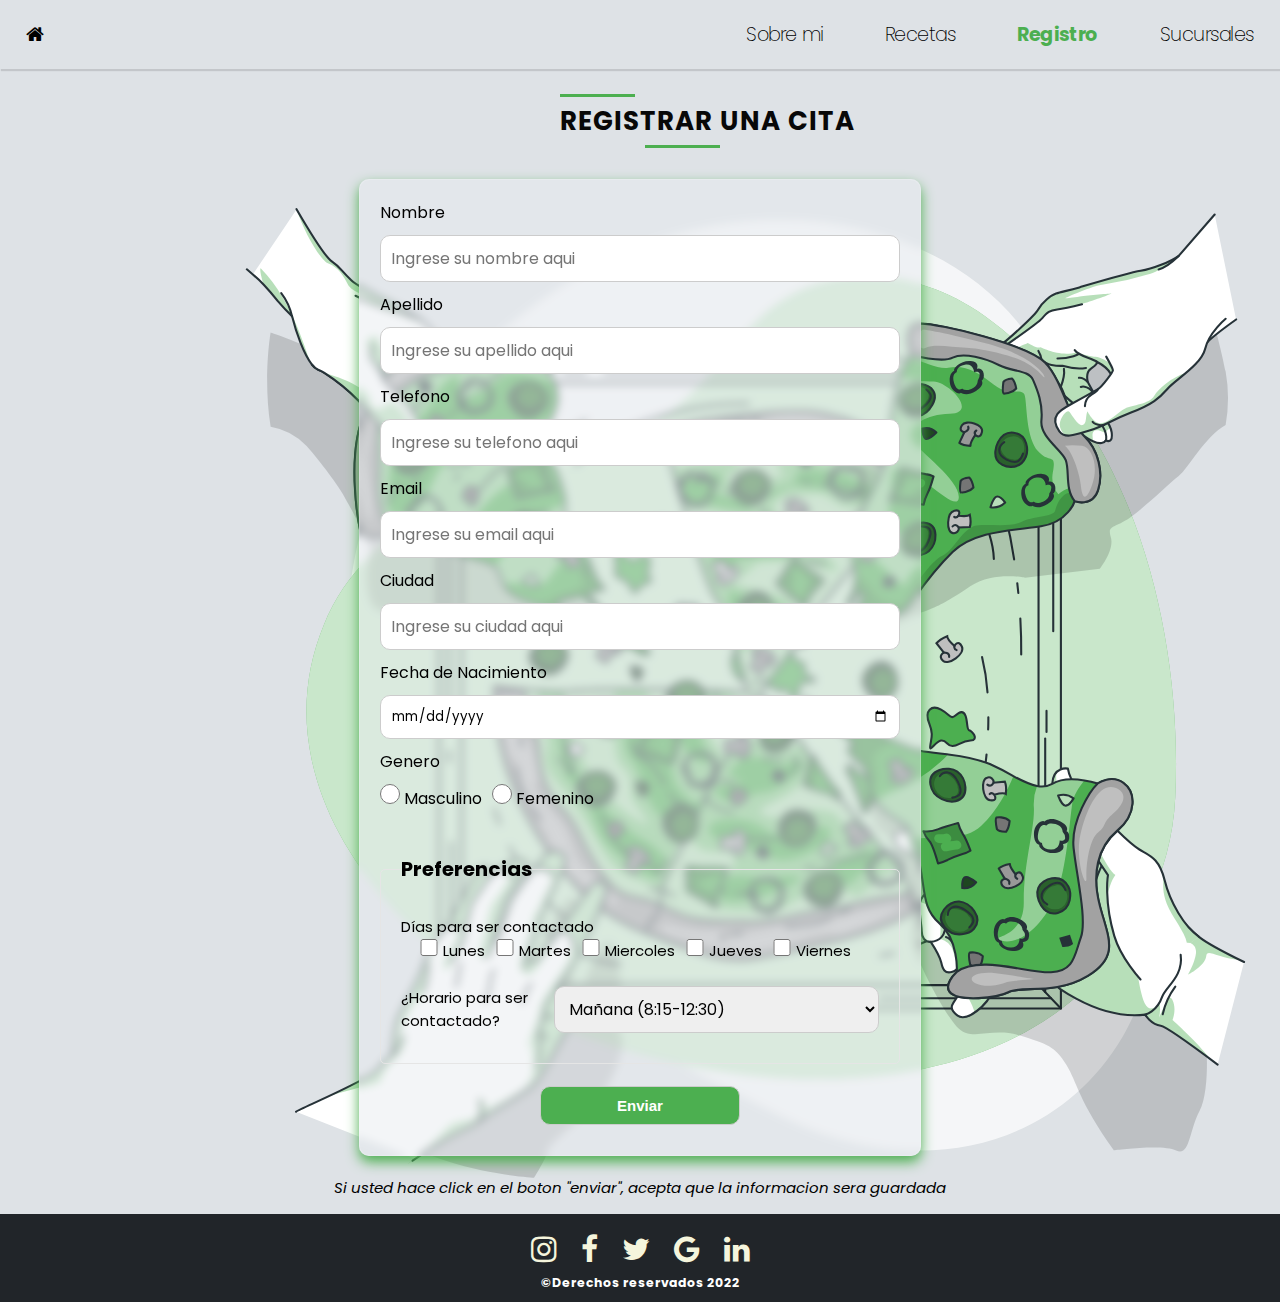
<file: register.html>
<!DOCTYPE html>
<html lang="en">

<head>
    <meta charset="UTF-8">
    <meta http-equiv="X-UA-Compatible" content="IE=edge">
    <link rel="icon" type="image/png" sizes="32x32" href="/img/favicon.ico">
    <meta viewport="width=device-width, initial-scale=1">
    <link rel="preconnect" href="https://fonts.googleapis.com">
    <link rel="preconnect" href="https://fonts.gstatic.com" crossorigin>
    <link href="https://fonts.googleapis.com/css2?family=Lobster&display=swap" rel="stylesheet">
    <link href="https://fonts.googleapis.com/css2?family=Poppins:wght@300&display=swap" rel="stylesheet">
    <link href="https://cdn.jsdelivr.net/npm/bootstrap@5.1.3/dist/css/bootstrap.min.css" rel="stylesheet"
        integrity="sha384-1BmE4kWBq78iYhFldvKuhfTAU6auU8tT94WrHftjDbrCEXSU1oBoqyl2QvZ6jIW3" crossorigin="anonymous">
        <link rel="stylesheet" href="https://cdnjs.cloudflare.com/ajax/libs/font-awesome/4.7.0/css/font-awesome.min.css">
    <script src="https://cdnjs.cloudflare.com/ajax/libs/bootstrap/5.1.3/js/bootstrap.min.js"></script>

    <link rel="stylesheet" href="style.css">
    <title>Registro • La cocina de Juan</title>
</head>

<body>

    <nav>
        <div class="nav-wrapper">
            <div class="nav-list">

                <a href="index.html"><i class="fa fa-home"></i></a>
                <a href="about.html">Sobre mi</a>
                <a href="recipes.html">Recetas</a>
                <a href="register.html"aria-current="page">Registro</a>
                <a href="sucursales.html">Sucursales</a>

            </div>

        </div>
    </nav>

    <main>
        <section>

            <div class="main-conteiner-form">

                <h2>Registrar una cita</h2>
                <div class="main-form">
                    <form action="" id="form">
                        <label for="">Nombre</label>
                        <input type="text" placeholder="Ingrese su nombre aqui" id="name">
                        <label for="">Apellido</label>
                        <input type="text" placeholder="Ingrese su apellido aqui">
                        <label for="">Telefono</label>
                        <input type="number" placeholder="Ingrese su telefono aqui">
                        <label for="">Email</label>
                        <input type="text" placeholder="Ingrese su email aqui" id="email">
                        <label for="">Ciudad</label>
                        <input type="text" placeholder="Ingrese su ciudad aqui">
                        <label for="">Fecha de Nacimiento</label>
                        <input type="date" name="" id="">
                        <label for="text"> Genero </label>
                        <div class="form-radio">
                            <label for="">
                                <input type="radio" name="action"> Masculino </label>
                            <label for="">
                                <input type="radio" name="action"> Femenino </label>
                        </div>
                        <div class="form-preferences">
                            <fieldset>
                                <legend>Preferencias</legend>
                                <label for="">Días para ser contactado</label>
                                <div class="form-checkbox">
                                    <label for="">
                                        <input type="checkbox" name="" id=""> Lunes</label>
                                    <label for="">
                                        <input type="checkbox" name="" id=""> Martes </label>
                                    <label for="">
                                        <input type="checkbox" name="" id=""> Miercoles </label>
                                    <label for="">
                                        <input type="checkbox" name="" id=""> Jueves </label>
                                    <label for="">
                                        <input type="checkbox" name="" id=""> Viernes </label>
                                </div>
                                <div class="form-select">

                                    <label>¿Horario para ser contactado?</label>
                                    <select>
                                        <option>Mañana (8:15-12:30)</option>
                                        <option>Tarde (12:30-18:40)</option>
                                        <option>Noche (19:20-22:15)</option>
                                    </select>
                                </div>
                        </div>
                        </fieldset>
                        <div class="alert alert-danger" role="alert" id="alert-danger">
                            <strong>Error! Verifica Haber llenado todos los campos</strong>
                        </div>
                        <div class="alert alert-success" role="alert" id="alert-success">
                            <strong>¡Gracias por registrar tu cita, pronto nos pondremos en contacto!</strong>
                        </div>
                        <button type="submit" class="button-form">Enviar</button>
                    </form>
                    <p>Si usted hace click en el boton "enviar", acepta que la informacion sera guardada</p>
                </div>
            </div>


            </div>
        </section>
    </main>

    <footer>
        <div class="footer-icons">
            <a href="http://www.instagram.com" target="_blank"><i class="fa fa-instagram"></i></a>
            <a href="http://www.facebook.com" target="_blank"><i class="fa fa-facebook"></i></a>
            <a href="http://www.twitter.com" target="_blank"><i class="fa fa-twitter"></i></a>
            <a href="http://www.google.com" target="_blank"><i class="fa fa-google"></i></a>
            <a href="http://www.linkedin.com" target="_blank"><i class="fa fa-linkedin"></i></a>
        </div>
        <h5 class="copyright">&copy;Derechos reservados 2022</h5>
    </footer>

    <script src="/app.js"></script>

</body>

</html>
</file>
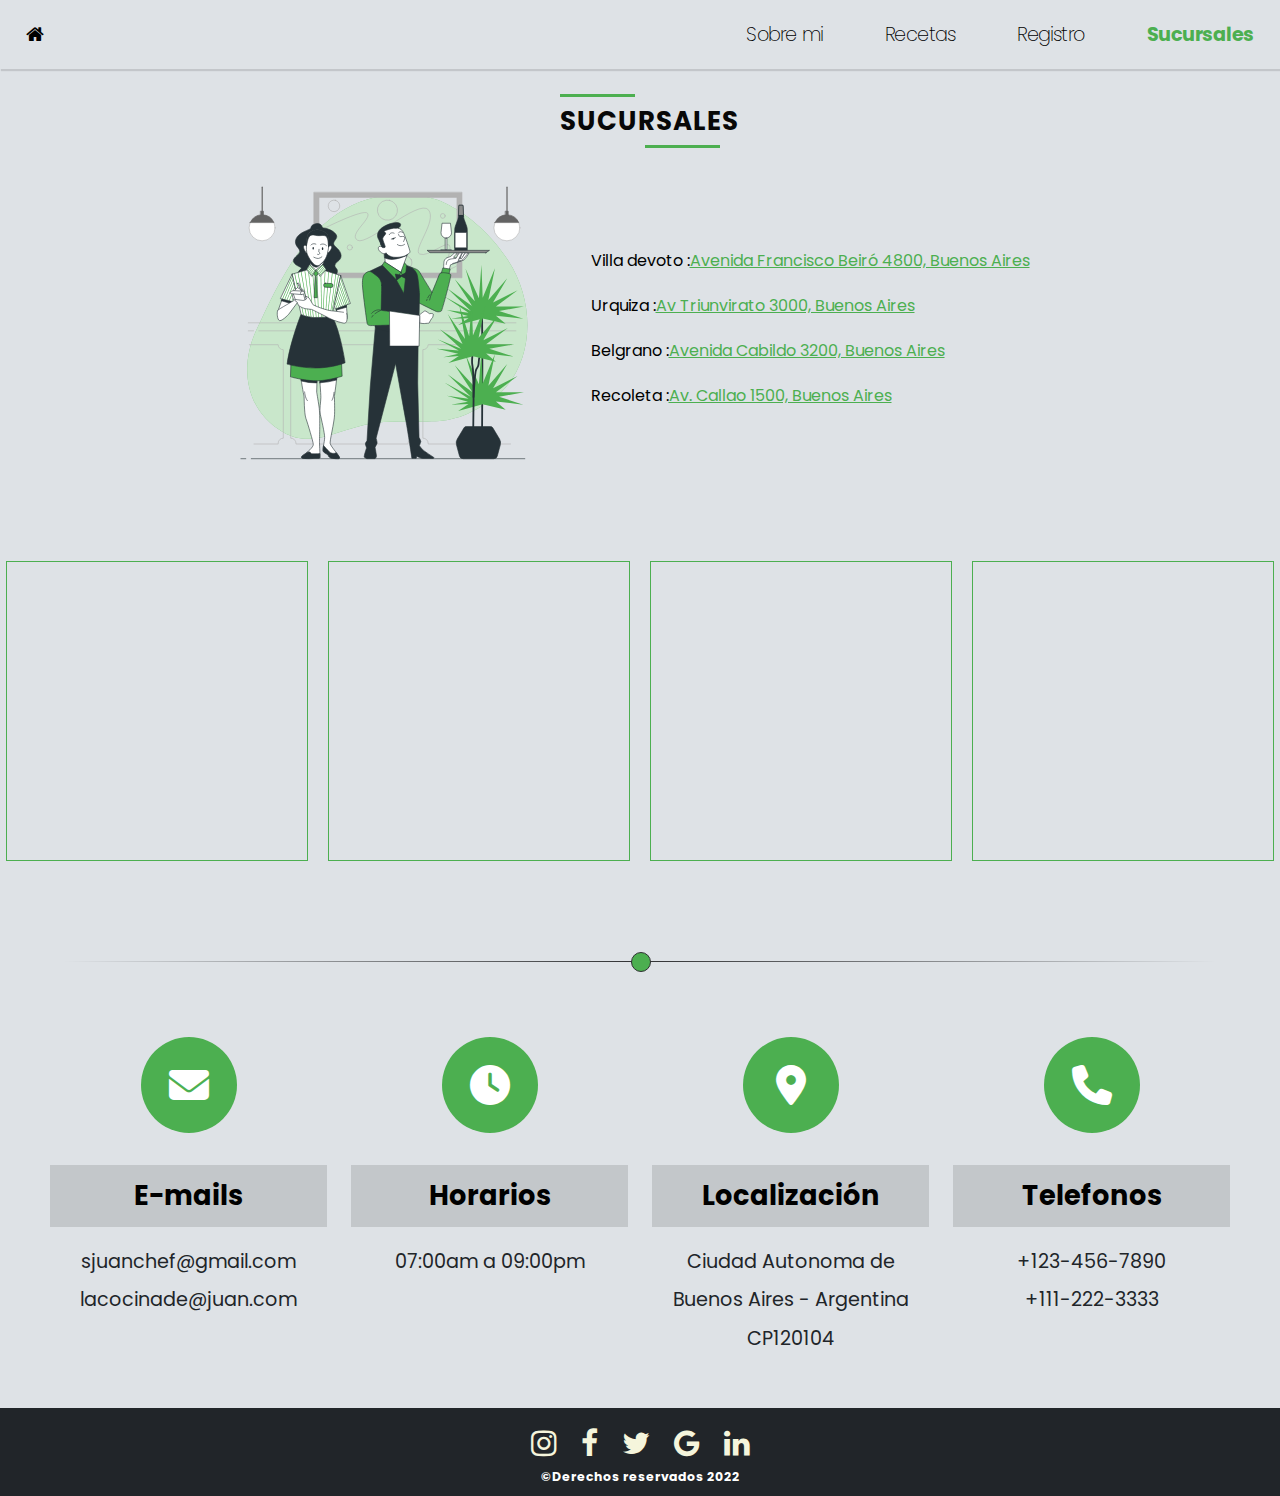
<file: sucursales.html>
<!DOCTYPE html>
<html lang="en">

<head>
    <meta charset="UTF-8">
    <meta http-equiv="X-UA-Compatible" content="IE=edge">
    <link rel="icon" type="image/png" sizes="32x32" href="/img/favicon.ico">
    <meta name="viewport" content="width=device-width,initial-scale=1.0">
    <link rel="preconnect" href="https://fonts.googleapis.com">
    <link rel="preconnect" href="https://fonts.gstatic.com" crossorigin>
    <link href="https://fonts.googleapis.com/css2?family=Dancing+Script&display=swap" rel="stylesheet">
    <link rel="stylesheet" href="https://cdnjs.cloudflare.com/ajax/libs/font-awesome/6.1.1/css/all.min.css">
    <link href="https://fonts.googleapis.com/css2?family=Poppins:wght@300&display=swap" rel="stylesheet">
    <link rel="stylesheet" href="https://cdnjs.cloudflare.com/ajax/libs/font-awesome/4.7.0/css/font-awesome.min.css">
    <link rel="stylesheet" href="style.css">
    <title>Sucursales • La cocina de Juan</title>
</head>

<body>

    <nav>
        <div class="nav-wrapper">
            <div class="nav-list">

                <a href="index.html"><i class="fa fa-home"></i></a>
                <a href="about.html">Sobre mi</a>
                <a href="recipes.html">Recetas</a>
                <a href="register.html">Registro</a>
                <a href="sucursales.html" aria-current="page">Sucursales</a>

            </div>

        </div>
    </nav>

    <main>
        <section class="section-main" id="">

            <h2>Sucursales</h2>
            <div class="main-sucursales">
                <ul>
                    <li> Villa devoto : <a href="#">Avenida Francisco Beiró 4800, Buenos Aires</a></li>
                    <li> Urquiza : <a href="#">Av Triunvirato 3000, Buenos Aires</a></li>
                    <li> Belgrano : <a href="#">Avenida Cabildo 3200, Buenos Aires</a></li>
                    <li> Recoleta : <a href="#">Av. Callao 1500, Buenos Aires</a></li>
                    
                </ul>
                <div class="suc-image">
                    <img src="/img/Waiters-bro.svg" width="100%">
                </div>
            </div>
            
            <div class="main-mapas-sucursales">
                
                
                <iframe
                src="https://www.google.com/maps/embed?pb=!1m18!1m12!1m3!1d3283.742214214828!2d-58.520522684236724!3d-34.61067956537455!2m3!1f0!2f0!3f0!3m2!1i1024!2i768!4f13.1!3m3!1m2!1s0x95bcb7d0c18122cf%3A0x16e318de5f9e91fa!2sAv.%20Francisco%20Beir%C3%B3%204800%2C%20C1419HZW%20CABA!5e0!3m2!1ses-419!2sar!4v1647470271117!5m2!1ses-419!2sar"
                width="400" height="300" style="border:0;" allowfullscreen="" loading="lazy"></iframe>
                <iframe
                src="https://www.google.com/maps/embed?pb=!1m18!1m12!1m3!1d3284.766235596713!2d-58.46692788423739!3d-34.58478106400445!2m3!1f0!2f0!3f0!3m2!1i1024!2i768!4f13.1!3m3!1m2!1s0x95bcb60a440ef8fb%3A0x4e34d3fd9e77ca4b!2sAv%20Triunvirato%203000%2C%20Buenos%20Aires!5e0!3m2!1ses-419!2sar!4v1647470498626!5m2!1ses-419!2sar"
                width="400" height="300" style="border:0;" allowfullscreen="" loading="lazy"></iframe>
                <iframe
                    src="https://www.google.com/maps/embed?pb=!1m18!1m12!1m3!1d3286.027031498332!2d-58.467508984237995!3d-34.552870962317684!2m3!1f0!2f0!3f0!3m2!1i1024!2i768!4f13.1!3m3!1m2!1s0x95bcb682dda080b7%3A0x5467664e274a1d00!2sAv.%20Cabildo%203200%2C%20C1429AAP%20CABA!5e0!3m2!1ses-419!2sar!4v1647470683793!5m2!1ses-419!2sar"
                    width="400" height="300" style="border:0;" allowfullscreen="" loading="lazy"></iframe>
                    <iframe
                    src="https://www.google.com/maps/embed?pb=!1m18!1m12!1m3!1d3284.4883846318317!2d-58.39434148423718!3d-34.59180986437629!2m3!1f0!2f0!3f0!3m2!1i1024!2i768!4f13.1!3m3!1m2!1s0x95bccabd1884df65%3A0xf974d921edc5bb81!2sAv.%20Callao%201500%2C%20C1024AAN%20CABA!5e0!3m2!1ses-419!2sar!4v1647470736393!5m2!1ses-419!2sar"
                    width="400" height="300" style="border:0;" allowfullscreen="" loading="lazy"></iframe>
                    
                </div>
            </section>
        </main>
        <div class="wrapper">
            <div class="divider div-transparent div-dot"></div>
        </div>
        <section class="footer">
            
            <div class="box-container">
                
                <div class="box">
                    <i class="fas fa-envelope"></i>
                    <h3>E-mails</h3>
                    <p>sjuanchef@gmail.com</p>
                    <p>lacocinade@juan.com</p>
            </div>

            <div class="box">
                <i class="fas fa-clock"></i>
                <h3>Horarios</h3>
                <p>07:00am a 09:00pm</p>
            </div>
            
            <div class="box">
                <i class="fas fa-map-marker-alt"></i>
                <h3>Localización</h3>
                <p>Ciudad Autonoma de Buenos Aires - Argentina CP120104</p>
            </div>
            
            <div class="box">
                <i class="fas fa-phone"></i>
                <h3>Telefonos</h3>
                <p>+123-456-7890</p>
                <p>+111-222-3333</p>
            </div>           
        </div>

        <footer>
            <div class="footer-icons">
                <a href="http://www.instagram.com" target="_blank"><i class="fa fa-instagram"></i></a>
                <a href="http://www.facebook.com" target="_blank"><i class="fa fa-facebook"></i></a>
                <a href="http://www.twitter.com" target="_blank"><i class="fa fa-twitter"></i></a>
                <a href="http://www.google.com" target="_blank"><i class="fa fa-google"></i></a>
                <a href="http://www.linkedin.com" target="_blank"><i class="fa fa-linkedin"></i></a>
            </div>
            <h5 class="copyright">&copy;Derechos reservados 2022</h5>
        </footer>


</body>

</html>
</file>
<file: style.css>
* {
    margin: 0;
    padding: 0;
    box-sizing: border-box;
}

html, body {
    height: 100%;
    scroll-behavior: smooth;
    scroll-padding-top: 6.5rem;
}

body {
    line-height: normal;
    font-family: 'Poppins', sans-serif;
    font-size: 1em;
    background-color: #dee2e6;
    min-height: 100vh;
    display: flex;
    flex-direction: column;
}

h1 {
    text-align: center;
    font-size: 2em;
    color: #fff;
    padding: 10px;
}

h2 {
    position: relative;
    font-size: 26px;
    font-weight: 700;
    letter-spacing: 1px;
    text-transform: uppercase;
    width: 160px;
    text-align: center;
    margin: auto;
    white-space: nowrap;
    padding-bottom: 13px;
    color: #080808;
    -webkit-transition: all 0.4s ease 0s;
    -o-transition: all 0.4s ease 0s;
    transition: all 0.4s ease 0s;
}

h2:before {
    background-color: #4CAF50;
    content: '';
    display: block;
    height: 3px;
    width: 75px;
    margin-bottom: 5px;
}

h2:after {
    background-color: #4CAF50;
    content: '';
    display: block;
    position: absolute;
    right: 0;
    bottom: 0px;
    height: 3px;
    width: 75px;
    margin-bottom: 0.25em;
}

h3 {
    text-align: center;
    font-size: 1.5em;
    color: #fff;
    padding: 10px;
    background-color: #212529;
}

h4 {
    text-align: center;
    font-size: 2em;
    padding: 10px;
    color: #4CAF50;
    font-family: 'Dancing Script', cursive;

}

main {
    padding-top: 25px;
}

button {
    background-color: #4CAF50;
    padding: 10px;
    border: none;
    font-size: 1.2em;
    border-radius: 5px;
    margin-top: 10px;
    cursor: pointer;

}

button a {
    text-decoration: none;
    font-family: 'Poppins', sans-serif;
    color: white;
}

button:hover {
    background-color: greenyellow;
}

nav {
    width: 100%;
}

nav .nav-wrapper {
    font-family: 'Poppins', sans-serif;
    font-size: 1.2em;
    padding: 10px;
    box-shadow: 2px 1px 1px 1px rgba(0, 0, 0, 0.123);
}

nav .nav-wrapper .nav-list {
    display: flex;
    justify-content: flex-end;
    text-align: center;
    padding: 0;
    column-gap: 30px;
    align-items: center;
}

nav .nav-wrapper .nav-list a:first-child {
    margin-right: auto;
}

nav .nav-wrapper .nav-list a {
    color: #000;
    text-decoration: none;
    font-size: 1em;
    padding: 10px 16px;
    font-weight: 200;
    position: relative;
    letter-spacing: -.466667px;
}

nav .nav-wrapper .nav-list a::after {
    position: absolute;
    bottom: 2px;
    left: 50%;
    height: 3px;
    width: 0;
    background: -moz-linear-gradient(left, #4CAF50 0, #abff2e 100%);
    background: linear-gradient(90deg, #4CAF50, #abff2e);
    -webkit-transition: left 256ms ease-in-out, width 256ms ease-in-out;
    -moz-transition: left 256ms ease-in-out, width 256ms ease-in-out;
    transition: left 256ms ease-in-out, width 256ms ease-in-out;
    content: "";
    will-change: left, width;
}

nav .nav-wrapper .nav-title {
    display: flex;
    justify-content: center;
    font-size: 35px;
    color: beige;
    font-family: 'Lobster', cursive;
    padding: 10px;
}

nav .nav-wrapper .nav-list a:hover:after {
    left: 0;
    width: 100%;
}

.nav-title-home {
    top: 10px;
    justify-content: center;
    font-size: 40px;
    font-family: 'Dancing Script', cursive;
    text-shadow: 0 -1px 4px #4c601b52, 0 -2px 10px #ff0, 0 -10px 20px #abff2e, 0 -18px 40px #4caf50;
}

.nav-title-home h1 {
    color: #dfdfdfcb;
    font-weight: bold;
}

.header-page-title {
    width: 50%;
    position: absolute;
    top: 402px;
    left: 100px;
    color: #dfdfdfcb;
    display: flex;
    flex-direction: column;
    align-items: flex-start;
}

.header-page-title h2 {
    font-size: 2em;
    color: #fff;
    padding: 10px;
    text-shadow: 0 0 10px rgba(0, 0, 0, 0.514);
}


@media screen and (max-width: 768px) {
    nav .nav-wrapper {
        width: 100%;
        display: flex;
        flex-wrap: wrap;
        justify-content: center;
    }

    .header-page-title {
        width: 70%;
    }

    .header-page-title p {
        display: none;
    }

    .header-page-title button {
        width: -webkit-fill-available;

    }
}

.about-sec {
    max-width: 1200px;
    margin: 0 auto;
}

.content {
    padding: 0px 20px;
}

.content h1 {
    font-size: 2.5rem;
}

.content p {
    font-size: 1.5rem;
}

.about {
    display: flex;
    align-items: center;
    flex-wrap: nowrap;
    gap: 4rem;
}

@media screen and (max-width: 768px) {
    .about {
        flex-wrap: wrap;
    }
}


.about .image {
    flex: 1 1 40rem;
}

.about .image img {
    width: 100%;
}

.about .content {
    flex: 1 1 40rem;
}

.about .content h3 {
    font-size: 2.9rem;
    color: #4CAF50;
    font-family: 'Dancing Script', cursive;
    padding-bottom: 1rem;
    background-color: rgba(255, 255, 255, 0.027);
}

.about .content p {
    padding: 1rem 0;
    line-height: 2;
    color: #607D8B;
    font-size: 1rem;
}

.main-content .main-title h2 {
    font-weight: bold;
    font-size: 30px;

}

.main-img img {
    width: 537px;
    padding: 13px;
}

@media screen and (max-width: 600px) {
    .main-img img {
        width: 100%;
        margin: 0;
    }
}


.gallery .box-container {
    display: grid;
    grid-template-columns: repeat(auto-fit, 33rem);
    gap: 1.5rem;
    justify-content: center;
}

.gallery .box-container img {
    height: 100%;
    width: 100%;
    object-fit: cover;
}

.main-description {
    font-size: 1em;
    color: #000;
    padding: 30px;
    width: 600px;
    margin: auto;
    background: rgba(255, 255, 255, 0.25);
    box-shadow: 0 8px 32px 0 #4CAF50;
    backdrop-filter: blur(4px);
    -webkit-backdrop-filter: blur(4px);
    border-radius: 10px;
    border: 1px solid rgba(255, 255, 255, 0.18);

}

@media screen and (max-width: 600px) {
    .main-description {
        width: 95%;
        margin: auto;

    }
}

.main-description table {
    width: 100%;
    border-collapse: collapse;
    border: 1px solid #000;
    margin: auto;
}

.main-description ul li {
    margin-left: 50px;
    list-style: square;
}

.main-description th {
    background-color: #4CAF50;
    padding: 10px;
    text-align: center;
}

.main-description table, th, td {
    border: 1px solid;
    margin-bottom: 30px;
    margin-top: 30px;
    padding: 10px;
    text-align: center;
    font-size: 1em;
}

.main-content .main-recipes-bttn {
    display: flex;
    justify-content: center;
    margin-top: 10px;
    margin-bottom: 50px;
    font-family: 'Poppins', sans-serif;
}

.main-content .main-recipes-bttn button a {
    text-decoration: none;
    color: #fff;
    font-size: 1em;
}

.main-content .main-recipes-bttn button {
    background-color: #4CAF50;
}

.main-content .main-recipes-bttn button:hover {
    background-color: greenyellow;
    color: #4CAF50;
    font-weight: bold;
}

.header-page {
    display: flex;
    align-items: center;
    font-size: 1.2em;
    flex-direction: column;
    align-content: center;
    justify-content: flex-start;
    flex-wrap: wrap;
}

.header-page-image img {
    margin: 0;
    border: 6px solid #abff2e;
    border-radius: 6px;
}

.header-page-text {
    display: flex;
    justify-content: center;
    align-items: center;
    font-size: 1.2em;
    color: #fff;
    font-family: 'Poppins', sans-serif;
}

.header-page-hero {
    width: 100%;
    height: 100vh;
    background-image: linear-gradient(rgba(0, 0, 0, 0.5), rgba(0, 0, 0, 0.5)), url(/img/home-hero2.jpg);
    background-position: center;
    background-repeat: no-repeat;
    background-size: cover;
    position: relative;
    z-index: -1;
    border-radius: 0 0 85% 85% / 30%;
}

.header-page-hero-text {
    text-align: center;
    position: absolute;
    top: 50%;
    left: 50%;
    transform: translate(-50%, -50%);
    color: white;
}

::selection {
    background: #4CAF50;
    color: white;
    text-shadow: none;
}

::-webkit-scrollbar {
    width: 10px;
}

::-webkit-scrollbar-track {
    background-color: transparent;
}

::-webkit-scrollbar-thumb {
    background-color: #4CAF50;
}

#carrusel {
    float: left;
    width: 1000px;
    overflow: hidden;
    height: 400px;
    position: relative;
    margin-top: 20px;
    margin-bottom: 20px;
}

#carrusel .left-arrow {
    position: absolute;
    left: 10px;
    z-index: 1;
    top: 50%;
    margin-top: -9px;
}

#carrusel .right-arrow {
    position: absolute;
    right: 10px;
    z-index: 1;
    top: 50%;
    margin-top: -9px;
}

.carrusel {
    width: 4000px;
    left: 0px;
    position: absolute;
    z-index: 0;
}

.carrusel>div {
    float: left;
    height: auto;
    margin-right: 5px;
    width: 500px;
    text-align: center;
}

.carrusel img {
    cursor: pointer;
}

.product img {
    width: 100%;
}

.sponsors {
    background-color: #21252927;
    padding: 40px;
}

.ribbon {
    position: absolute;
    right: -5px;
    top: -5px;
    z-index: 1;
    overflow: hidden;
    width: 85px;
    height: 85px;
    text-align: right;
}

.ribbon span {
    font-size: 15px;
    font-weight: bold;
    color: #FFF;
    text-transform: uppercase;
    text-align: center;
    line-height: 25px;
    transform: rotate(45deg);
    -webkit-transform: rotate(45deg);
    width: 106px;
    display: block;
    background: #79A70A;
    background: linear-gradient(#9BC90D 0%, #4CAF50 100%);
    box-shadow: 0 3px 10px -5px rgb(0 0 0);
    position: absolute;
    top: 18px;
    right: -23px;
}

.ribbon span::before {
    content: "";
    position: absolute;
    left: 0px;
    top: 100%;
    z-index: -1;
    border-left: 3px solid #4CAF50;
    border-right: 3px solid transparent;
    border-bottom: 3px solid transparent;
    border-top: 3px solid #4CAF50;
}

.ribbon span::after {
    content: "";
    position: absolute;
    right: 0px;
    top: 100%;
    z-index: -1;
    border-left: 3px solid transparent;
    border-right: 3px solid #4CAF50;
    border-bottom: 3px solid transparent;
    border-top: 3px solid #4CAF50;
}

/*dividers*/
.wrapper {
    padding-bottom: 25px;
}

.divider {
    position: relative;
    margin-top: 90px;
    height: 1px;
}

.div-transparent:before {
    content: "";
    position: absolute;
    top: 0;
    left: 5%;
    right: 5%;
    width: 90%;
    height: 1px;
    background-image: linear-gradient(to right, transparent, rgb(48, 49, 51), transparent);
}

.div-dot:after {
    content: "";
    position: absolute;
    z-index: 1;
    top: -9px;
    left: calc(50% - 9px);
    width: 18px;
    height: 18px;
    background-color: #4CAF50;
    border: 1px solid rgb(48, 49, 51);
    border-radius: 50%;

}

/* Sucursales.html */
.main-sucursales {
    padding: 20px;
    margin: 5px;
    width: 100%;
    margin: auto;
    display: flex;
    flex-direction: row-reverse;
    align-items: center;
    justify-content: center;
    text-align: center;
    flex-wrap: nowrap;
    gap: 2.5em;
}

.main-sucursales li {
    margin: 20px;
    list-style: none;
    display: flex;
}

.main-sucursales li a {
    color: #4CAF50;
}

.main-mapas-sucursales {
    display: flex;
    justify-content: center;
    margin: auto;
    padding-top: 50px;
    width: 80%;
}

.main-mapas-sucursales iframe {
    border: 1px solid #4CAF50 !important;
}

.footer .box-container {
    display: grid;
    grid-template-columns: repeat(auto-fit, minmax(10rem, 1fr));
    gap: 1.5rem;
    align-items: flex-start;
    padding: 50px;
}

.footer .box-container .box {
    text-align: center;
}

.footer .box-container .box i {
    font-size: 2.5rem;
    line-height: 6rem;
    height: 6rem;
    width: 6rem;
    border-radius: 50%;
    background-color: #4CAF50;
    color: #fff;
    margin-bottom: 1rem;
}

.footer .box-container .box h3 {
    margin: 1rem 0;
    font-size: 1.7rem;
    color: black;
    background-color: #1c1d1c23;
}

.footer .box-container .box p {
    line-height: 2;
    font-size: 1.2rem;
    color: #212529;
}

@media screen and (min-width: 768px) {
    .main-mapas-sucursales {
        display: flex;
        margin: auto;
        flex-direction: column;
        align-items: center;
    }

    .main-mapas-sucursales iframe {
        margin: 10px;
        width: 100%;
    }

}

@media screen and (min-width: 1024px) {
    .main-mapas-sucursales {
        display: flex;
        margin: auto;
        flex-direction: row;
        align-items: center;
    }

    .main-mapas-sucursales iframe {
        margin: 10px;
        width: 50%;
    }


}

@media screen and (max-width: 768px) {
    .main-mapas-sucursales {
        display: flex;
        margin: auto;
        flex-direction: column;
        align-items: center;
    }

    .main-mapas-sucursales iframe {
        margin: 10px;
        width: 100%;
    }

}


/* Register.html */

.main-form {
    margin: 5px;
    display: flex;
    flex-direction: column;
    align-items: center;
    font-size: 1em;
    background-image: url("/img/Pizza\ sharing-bro.svg");
    background-repeat: no-repeat;
    background-position: right bottom;

}

.main-form img {
    width: 200px;
    margin: auto;

}

form {
    display: flex;
    flex-direction: column;
    padding: 20px;
    margin: 20px;
    background-color: rgba(204, 204, 204, 0.356);
    border-radius: 10px;
    background: #e9ecef87;
    box-shadow: 0 6px 13px 0 #4caf50;
    backdrop-filter: blur(4px);
    border-radius: 10px;
    border: 1px solid rgba(255, 255, 255, 0.18);
}

form input[type="text"] {
    width: 100%;
    padding: 10px;
    margin-bottom: 10px;
    border-radius: 10px;
    border: 1px solid #ccc;
    font-family: 'Poppins', sans-serif;
    font-size: 1em;

}

form input[type="number"] {
    width: 100%;
    padding: 10px;
    margin-bottom: 10px;
    border-radius: 10px;
    border: 1px solid #ccc;
    font-family: 'Poppins', sans-serif;
    font-size: 1em;

}

form label {
    margin-bottom: 10px;
    font-size: 15px;
    font-size: 1em;

}

form input[type="date"] {
    width: 100%;
    padding: 10px;
    margin-bottom: 10px;
    border-radius: 10px;
    border: 1px solid #ccc;
    font-family: 'Poppins', sans-serif;
}

input[type="radio"] {
    margin-bottom: 10px;
    width: 20px;
    height: 20px;
    font-size: 1.5em;
}

select {
    width: 100%;
    padding: 10px;
    margin-bottom: 10px;
    border: 1px solid #ccc;
    font: 1em sans-serif;
}

.form-radio {
    display: flex;
    flex-direction: row;
    margin-bottom: 10px;
}

.form-radio label {
    margin-right: 10px;
    padding: auto;

}

.main-form button {
    width: 200px;
    padding: 10px;
    margin-bottom: 10px;
    border-radius: 10px;
    border: 1px solid #ccc;
    background-color: #4CAF50;
    color: white;
    font-size: 15px;
    font-weight: bold;
    align-self: center;
}

.main-form button:hover {
    background-color: greenyellow;
    color: #4CAF50;
    font-weight: bold;
}

.main-form .form-checkbox {
    display: flex;
    justify-content: center;
}

.main-form .form-checkbox input[type="checkbox"] {
    margin-bottom: 20px;
    width: 20px;
    height: 17px;
    font-size: 1.5em;
}

.main-form .form-checkbox label {
    margin-right: 10px;
}

.main-form p {
    margin-bottom: 10px;
    font-size: 15px;
    font-style: italic;
}

.main-form .form-preferences {
    padding-bottom: 12px;
    width: 520px;
}

.main-form .form-preferences label {
    font-size: 15px;
}

.main-form .form-preferences .form-select {
    display: flex;
    width: 100%;
    border: none;
}

form input[type="checkbox"] {
    accent-color: #4CAF50;
}

fieldset {
    border: 1px solid #e5e5e5;
    border-radius: 5px;
    padding: 20px;
    margin-top: 20px;
}

fieldset legend {
    font-size: 20px;
    font-weight: bold;
    margin-bottom: 10px;

}

.main-form .form-preferences .form-select select {
    width: 100%;
    padding: 10px;
    margin-bottom: 10px;
    border-radius: 10px;
    border: 1px solid #ccc;
    font-family: 'Poppins', sans-serif;
    font-size: 1em;
}

input[type='radio'] {
    accent-color: #4CAF50;
}


fieldset select:hover {
    border: 1px solid #4CAF50;

}

fieldset select:focus {
    outline: 1px solid #4CAF50;

}

fieldset select option {
    font-style: italic;
}


fieldset label, fieldset .radio-group label {
    font-size: 15px;
    margin-bottom: 10px;
}

.form-select {
    background-image: none;
}

.alert {
    display: none;
}

/* end Register.html */
footer {
    background-color: #212529;
    padding: 10px;
    color: white;
    font-size: 15px;
    text-align: center;
    margin-top: auto;
}

.footer-icons i {
    font-size: 30px;
    margin: 10px;
    color: beige;
}

.footer-icons i:hover {
    color: #4CAF50;
}

/* About.html */

.about-me {
    display: flex;
    padding: 10px;
    margin: 10px;
    border-radius: 10px;
    justify-content: center;
    align-items: center;
}

@media screen and (max-width: 600px) {
    .about-me {

        flex-direction: column-reverse;
        align-items: center;
    }

}

@media screen and (max-width: 800px) {
    .about-video-container p iframe {
        width: 100%;
    }

    .about-me p {
        margin-bottom: 10px;
        width: 100%;
    }
}

.about-me p {
    margin: 10px;
    font-size: 1.2em;
    text-align: center;
    width: 570px;
}

.about-me img {
    padding-top: 10px;
    width: 250px;
    margin: 10px;
}

/* Recipes.html */

.cards-container {
    display: flex;
    flex-wrap: wrap;
    justify-content: center;
    margin: auto;
    width: 100%;
    max-width: 1500px;
}

.cards-container .card {
    width: 300px;
    margin: 10px;
    border-radius: 10px;
    background-color: #fff;
    box-shadow: 0 4px 8px 0 rgba(0, 0, 0, 0.2), 0 6px 20px 0 rgba(0, 0, 0, 0.19);
}

.cards-container .card img {
    width: 100%;
    height: 200px;
    border-radius: 10px 10px 0 0;
}

.cards-container .card img:hover {
    cursor: pointer;
}

.cards-container .card .card-title {
    font-size: 1.2em;
    font-weight: bold;
}

.cards-container .card .card-title h3 {
    font-size: 1em;
}

.cards-container .card .card-description {
    display: flex;
    flex-direction: column;
    text-align: center;
    align-items: center;
    padding: 10px;
    margin: 0px 10px;
    word-break: break-all;
}

.cards-container .card .card-description p {
    margin-bottom: 0px;
    margin-top: auto;
    font-size: 15px;
}

.cards-container .card .card-button {
    display: flex;
    justify-content: center;
    align-items: center;
    padding: 10px;
    margin: 10px;
    margin-top: auto;
}

.cards-container .card .card-button a {
    text-decoration: none;
    color: #fff;
    background-color: #4CAF50;
    padding: 10px;
    border-radius: 10px;
    font-size: 1em;
    font-weight: bold;
}

.cards-container .card .card-button a:hover {
    background-color: greenyellow;
    color: #4CAF50;
    font-weight: bold;
}

.pagination>li>a {
    background-color: white;
    color: #4CAF50;
}

.pagination>li>a:focus,
.pagination>li>a:hover,
.pagination>li>span:focus,
.pagination>li>span:hover {
    color: #607D8B;
    background-color: #eee;
    border-color: #ddd;
}


/* Recipes1 */

article .mb-4 #post-title {
    color: #4CAF50;
    font-weight: bolder;
    text-align: left;
    padding: 0;
}

article .mb-4 a {
    color: #4CAF50;
    text-decoration: none;
    background-color: #000 !important;
}

@media screen and (max-width: 600px) {
    .mb-4 textarea {
        width: 100%;
        color: red !important;
    }

    .mb-4 {
        width: auto;
    }
}

.col-sm-6 li a {
    color: #4CAF50;
    text-decoration: none;
}

.col-lg-4 button {
    background-color: #4CAF50;
    color: #fff;
    border-radius: 10px;
    padding: 10px;
    font-size: 1em;
    font-weight: bold;
    border-color: #4CAF50;

}

.col-lg-4 button:hover {
    background-color: greenyellow;
    color: #4CAF50;
    font-weight: bold;
    border-color: #4CAF50;
}

.col-lg-8 {
    background-color: #fff;
}

.text-muted {
    font-size: 14px;
    font-style: italic;
}

.text-muted .text-primary {
    color: #4CAF50 !important;
    font-weight: bold;
}

.fw-bold {
    font-weight: bold;
}

.rounded-circle {
    margin-right: 14px;
}

#button-search {
    margin-top: 0px;
}

.input-group input {
    border-radius: 10px;
    border-color: #4CAF50;
}

.input-group>.custom-select:not(:last-child), .input-group>.form-control:not(:last-child) {
    border-radius: 10px;
    margin-right: 1px;
}

.list-unstyled mb-0 li {
    font-size: 1.2em;
    font-weight: bold;
}


nav .nav-wrapper .nav-list a[aria-current] {
    color: #4CAF50;
    font-weight: bold;
}
</file>
